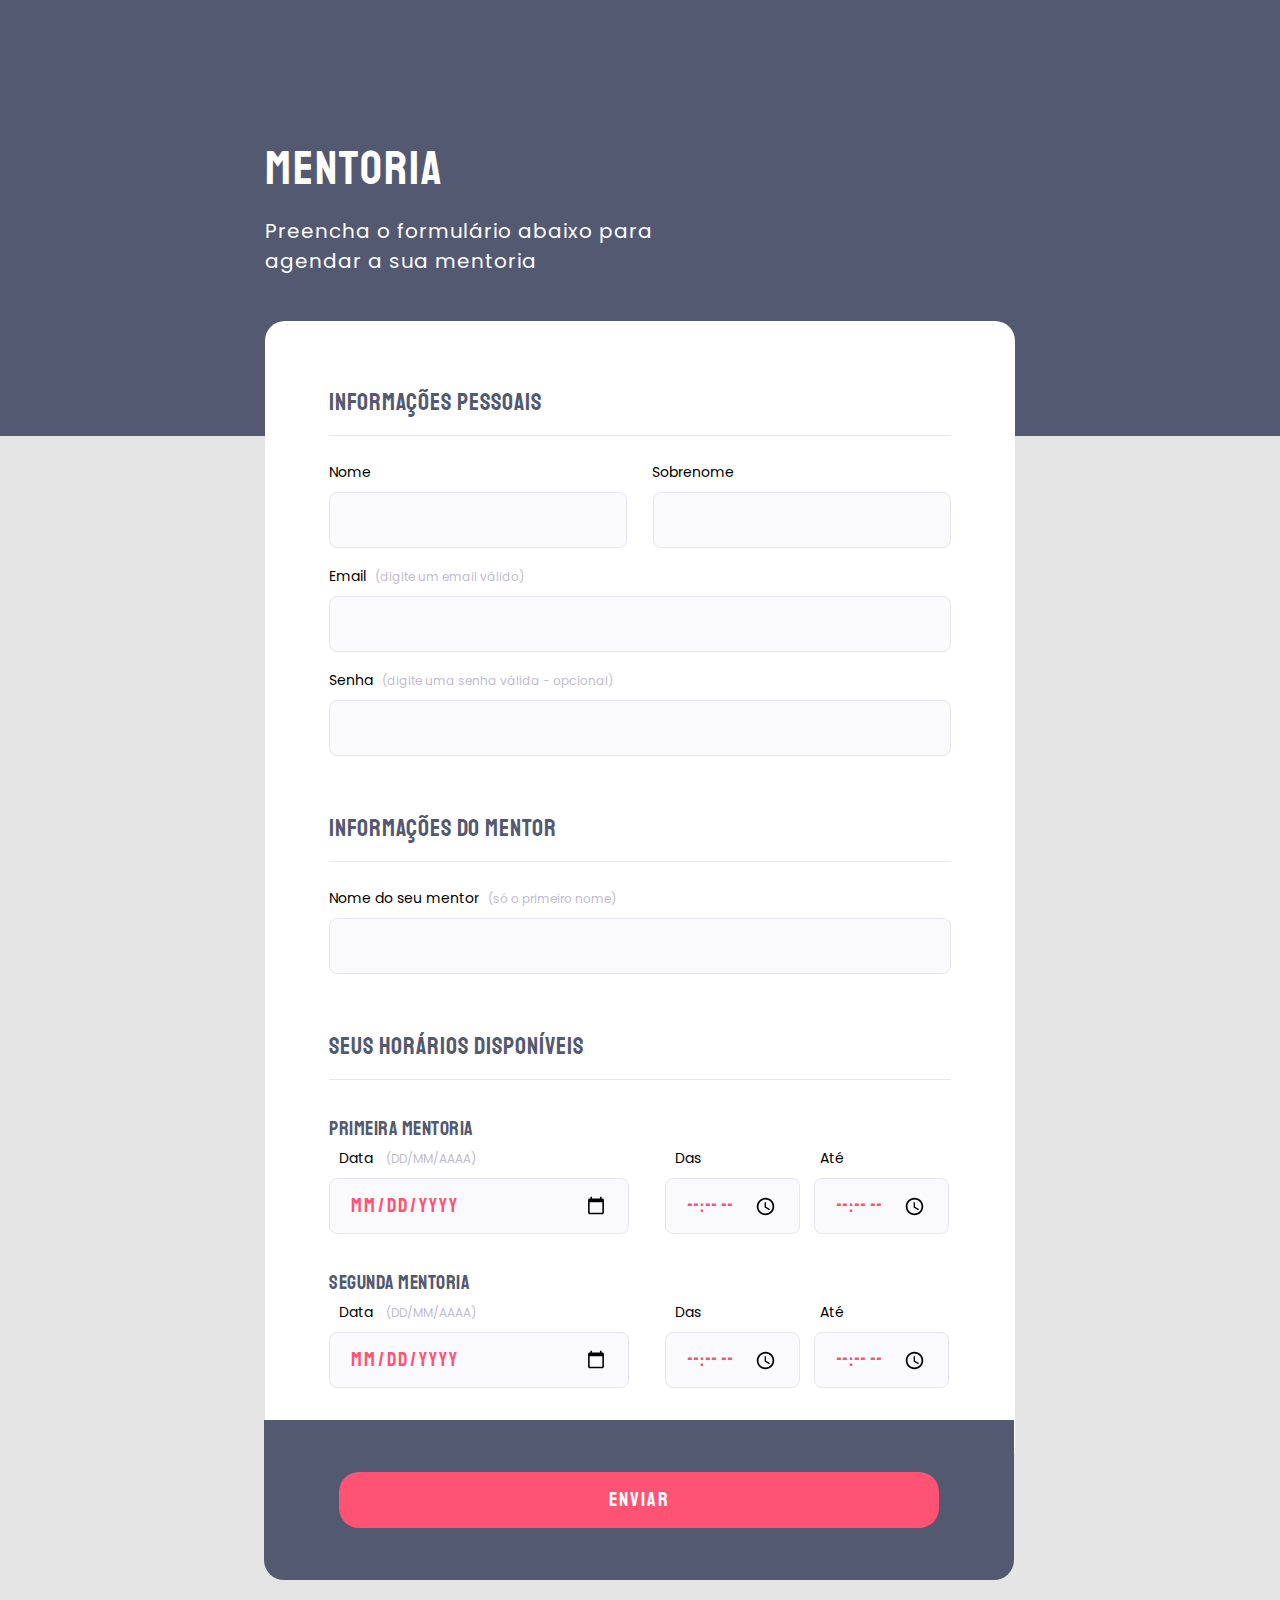
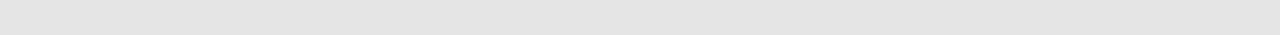
<file: index.html>
<!DOCTYPE html>
<html lang="pt-br">
  <head>
    <link rel="preconnect" href="https://fonts.googleapis.com">
    <link rel="preconnect" href="https://fonts.gstatic.com" crossorigin>
    
    <meta charset="UTF-8" />
    <meta name="viewport" content="width=device-width, initial-scale=1.0" />
    <title>Mentorship Form</title>

    <link rel="stylesheet" href="style.css" />

    <link href="https://fonts.googleapis.com/css2?family=Poppins&family=Staatliches&display=swap" rel="stylesheet">
  </head>

  <body>
    <div class="page">
    <header>
      <h1>Mentoria</h1>
      <h2>Preencha o formulário abaixo para agendar a sua mentoria</h2>
    </header>

      <form action="https://formsubmit.co/eduardorodrigues23@gmail.com" method="post">
        <fieldset>
          <legend>INFORMAÇÕES PESSOAIS</legend>
        </fieldset>

        <div class="input-wrapper1">
          <label class="lable-name" for="personalName">Nome</label>
          <label class="lable-surname" for="personalSurname">Sobrenome</label>
          <input class="input-name" type="text" id="personalName" name="Nome" required>
          <input class="input-surname" type="text" id="personalSurname" required>  
          <label class="lable-email" for="personalEmail">Email<span>(digite um email válido)</span></label>
          <input class="input-email" type="email" id="personalEmail" name="Email"  required>
          <label class="lable-password" for="personalPassword">Senha<span>(digite uma senha válida - opcional)</span></label>
          <input class="input-password" type="password" id="personalPassword" required>
        </div>

        <fieldset>
          <legend class="mentor-information">INFORMAÇÕES DO MENTOR</legend>
        </fieldset>

        <div class="input-wrapper2">
          <label class="lable-mentorName" for="mentorName">Nome do seu mentor<span>(só o primeiro nome)</span></label>
          <input class="input-mentorName" type="text" id="mentorName" <name="NomeDoMentor" autocomplete="none" required>

          <fieldset>
            <legend class="mySchedule">SEUS HORÁRIOS DISPONÍVEIS</legend>
          </fieldset>
  
          <div class="input-wrapper3">
            <p CLASS="firstMentorship">PRIMEIRA MENTORIA</p>
            <label class="lable-myScheduleDate" for="availableDate1">Data <span>(DD/MM/AAAA)</span></label>
            <label class="lable-myScheduleFrom" for="availableFrom1">Das</label>
            <label class="lable-myScheduleTo" for="availableTo1">Até</span></label><br>
            <input class="input-myScheduleDate" type="date" id="availableDate1" name="1ªMentoriaData" required>
            <input class="input-myScheduleFrom" type="time" id="availableFrom1" name="Das" required>
            <input class="input-myScheduleTo" type="time" id="availableTo1" name="Até" required>

            <p CLASS="secondMentorship">SEGUNDA MENTORIA</p>
            <label class="lable-myScheduleDate" for="availableDate2">Data <span>(DD/MM/AAAA)</span></label>
            <label class="lable-myScheduleFrom" for="availableFrom2">Das</label>
            <label class="lable-myScheduleTo" for="availableTo2">Até</span></label><br>
            <input class="input-myScheduleDate" type="date" id="availableDate2" name="2ªMentoriaData" required>
            <input class="input-myScheduleFrom" type="time" id="availableFrom2" name="Das" required> 
            <input class="input-myScheduleTo" type="time" id="availableTo2" name="Até" required>
            </div>

            <div class="footer">
              <input type="hidden" name="_captcha" value="false">
              <input type="hidden" name="_next" value="https://eduhrodrigues.github.io/MentorForm/obrigado.html">
              <button type="submit">
                Enviar
              </button>
              
            </div>
            <div class="page_padding_bottom"></div>
        </div>
            
      </form>
    </div>
  </body>
</html>
</file>
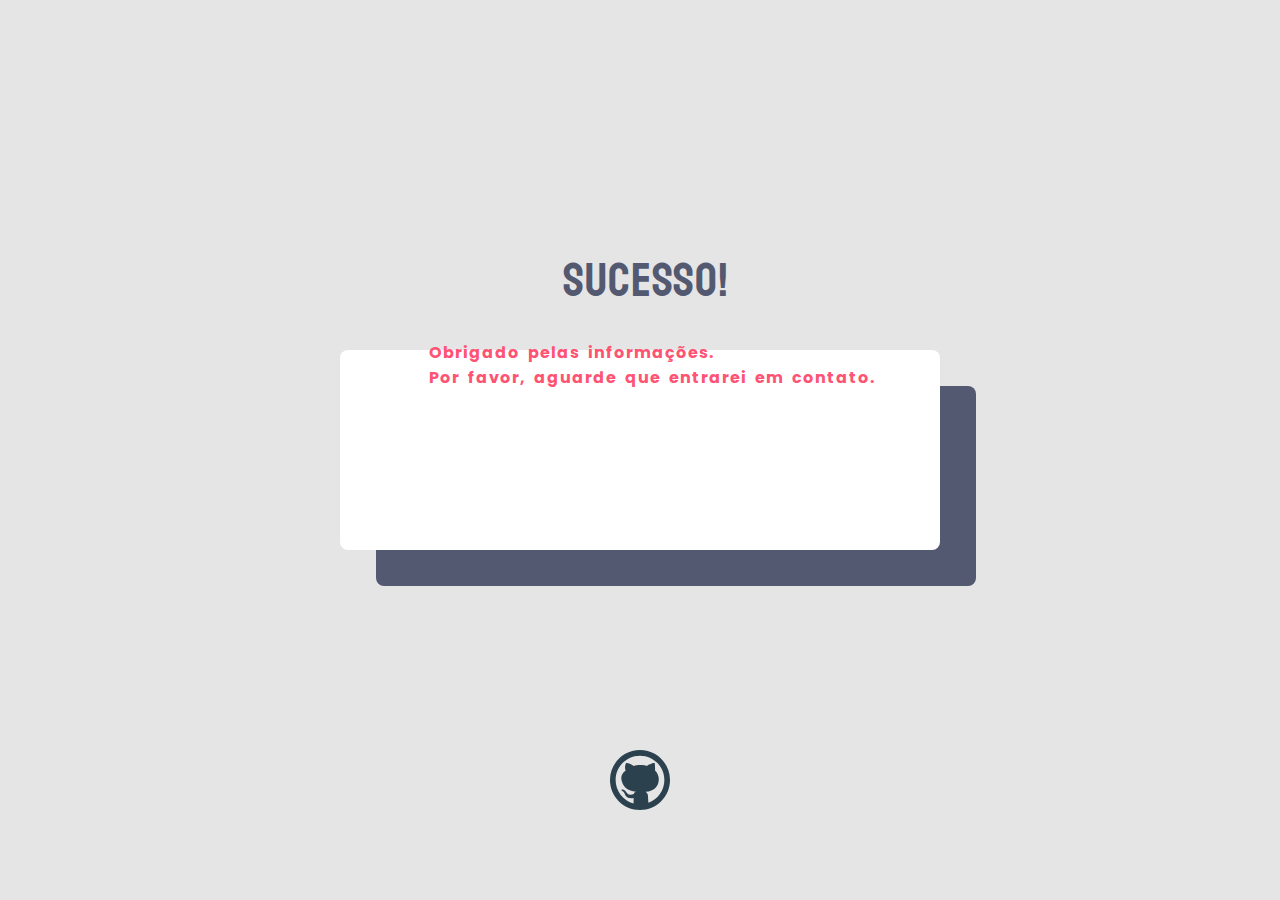
<file: obrigado.html>
<!DOCTYPE html>
<html lang="pt-br">
<head>
  <link rel="preconnect" href="https://fonts.googleapis.com">
  <link rel="preconnect" href="https://fonts.gstatic.com" crossorigin>

  <meta charset="UTF-8">
  <meta name="viewport" content="width=device-width, initial-scale=1.0">
  <title>Obrigado!</title>

  <link href="https://fonts.googleapis.com/css2?family=Poppins&family=Staatliches&display=swap" rel="stylesheet">

  <style>
    * {
      margin: 0;
      padding: 0;
    }

    body {
      display: flex;
      background-color: #E5E5E5;
      width: 100%;
      height: 100%;
    }

    body::before {
      content: "";
      position: absolute;
      top: 50%;
      left: 50%;
      margin-left: -300px;
      margin-top: -100px;
      width: 600px;
      height: 200px;
      background-color: #ffffff;
      border: 0px;
      border-radius: 8px;
      z-index: -1;
      box-shadow: 36px 36px #535971;;
    }

    h1 {
      letter-spacing: 1px;
      color: #535971;
      margin-left: 44%;
      margin-top: 250px;
      font-family: 'Staatliches';
      font-style: normal;
      font-weight: 400;
      font-size: 48px;
      line-height: 60px;
    }
    p {
      word-spacing: 4px;
      letter-spacing: 1px;
      color: #FF5374;
      margin-left: -300px;
      margin-top: 340px;
      font-size: 16px;
      line-height: 25px;
      font-weight: bold;
      font-family: 'Poppins';
    }

    div {
      position: absolute;
      display: flex;
      bottom: 70px;
      left: 390px;
      flex-direction: row;
      width: 600px;
    }

    img {
      position: absolute;
      left: 50%;
      margin-left: -30px;
      bottom: 10%;
      width: 60px;
      height: 60px;
      cursor: pointer;
    }

  </style>
</head>
<body>
  <h1>
    Sucesso!
  </h1>
  <p>
    Obrigado  pelas informações. <br>
    Por favor, aguarde que entrarei em contato.<br>
  </p>
  <a>
    <a href="https://github.com/EduhRodrigues/"><img src="images/github_icon.svg" alt=""></a>
  </div>

</body>
</html>
</file>
<file: style.css>
* {
  margin: 0;
  padding: 0;
  box-sizing: border-box;
}

body {
  background-color: #E5E5E5;
}

body::before{
  content: "";
  position: absolute;
  width: 100%;
  height: 436px;
  left: 0;
  top: 0;
  z-index: -1;
  background-color: #535971;
}

.page {
  width: 750px;
  margin: auto;
}

header {
  width: 417px;
  margin-top: 138px;
}

header h1 {
  letter-spacing: 2px;
  color: #FFFFFF;
  font-family: 'Staatliches', sans-serif;
  font-style: normal;
  font-weight: 400;
  font-size: 48px;
  line-height: 60px;
}

header h2 {
  letter-spacing: 1px;
  font-family: 'Poppins', sans-serif;
  font-style: normal;
  font-weight: 400;
  font-size: 20px;
  line-height: 30px;
  color: #ffffff;
  margin-top: 18px;
}

form {
  padding: 64px;
  background-color: #ffffff;
  margin-top: 45px;
  height: 1132px;
  border-radius: 20px 20px 0px 0px;
}

fieldset {
  border: none;
}

fieldset legend {
  letter-spacing: 1px;
  font-family: 'Staatliches', sans-serif;
  font-weight: 400;
  font-size: 24px;
  line-height: 34px;
  color: #535971;
  width: 100%;
  border-bottom: 1px solid #E6E6F0;
  padding-bottom: 16px;
}

div .input-wrapper2 {
  margin-top: 24px;
}

.input-wrapper1 label{
  margin-top: 16px;
  font-family: 'Poppins';
  font-style: normal;
  font-weight: 400;
  font-size: 14px;
  line-height: 24px;
}

.input-wrapper1 {
  margin-top: 24px;
  display: inline-block;
  flex-direction: column;
}

.input-wrapper1 input {
  background: #FAFAFC;
  border: 1px solid #E6E6F0;
  box-sizing: border-box;
  border-radius: 8px;
  width: 298px;
  height: 56px;
  margin-top: 8px;

  font-family: 'Staatliches';
  font-style: normal;
  font-weight: 400;
  font-size: 20px;
  line-height: 34px;
  color: #FF5374;
  padding-left: 18px;
  letter-spacing: 1px;
}

.input-wrapper1 input:valid {
  border: 1px solid #67ff53;
  color: #FF5374;
}
.input-wrapper1 input:hover {
  border: 1.5px solid #FF5374;
}

.input-wrapper2 input:valid {
  border: 1px solid #67ff53;
  color: #FF5374;
}
.input-wrapper2 input:hover {
  border: 1.5px solid #FF5374;
}

.input-wrapper3 input:valid {
  border: 1px solid #67ff53;
  color: #FF5374;
}
/*.input-wrapper3 input:hover {
  border: 1.5px solid #FF5374;
}*/



.lable-nome {
  margin-top: 8px;
}

.lable-surname {
  margin-left: 44.5%;
}

.input-name {
  margin-right: 22px;
}

.lable-email {
  display: block;
}

.input-wrapper1 .input-email {
  width: 100%;
}

span {
  font-family: 'Poppins';
  font-style: normal;
  font-weight: 400;
  font-size: 12px;
  line-height: 20px;
  color:#C1BCCC;
  margin-left: 9px;
}

span:hover {
  color:#666369;
}

.lable-password {
  display: block;
  margin-top: 16px;
}

.input-wrapper1 .input-password {
  width: 100%;
  margin-bottom: 55px;
  letter-spacing: 10px;
  font-size: 36px
}

.input-wrapper2 label{
  margin-top: 24px;
  font-family: 'Poppins';
  font-style: normal;
  font-weight: 400;
  font-size: 14px;
  line-height: 24px;
}

.input-wrapper2 input {
  background: #FAFAFC;
  border: 1px solid #E6E6F0;
  box-sizing: border-box;
  border-radius: 8px;
  width: 100%;
  height: 56px;
  margin-top: 8px;
  margin-bottom: 55px;
  font-family: 'Staatliches';
  font-style: normal;
  font-weight: 400;
  font-size: 20px;
  line-height: 34px;
  color: #FF5374;
  padding-left: 18px;
  letter-spacing: 1px;
}

p {
  letter-spacing: .5px;
}

p.firstMentorship {
  margin-top: 32px;
  font-family: 'Staatliches';
  font-style: normal;
  font-weight: 400;
  font-size: 20px;
  line-height: 34px;
  color: #535971;
}

.input-wrapper3 lable {
  display: inline-block;
}

.lable-myScheduleDate {
  margin-top: 8px;
  padding-left: 10px ;
 }

.lable-myScheduleFrom {
  margin-left: 195px;
 }

.lable-myScheduleTo {
  margin-left: 115px;
 }

.input-wrapper3 input {
  display: inline-block;
  margin-bottom: 32px;
  letter-spacing: 2px;
  padding-left: 20px;
  padding-right: 20px;
}

.input-wrapper3 .input-myScheduleDate {
  width: 300px;
  margin-right: 32px;
 }
 
 .input-wrapper3 .input-myScheduleFrom {
  width: 135px;
  margin-right: 10px;
 }
 
 .input-wrapper3 .input-myScheduleTo {
   width: 135px;
 }

 p.secondMentorship {
   font-family: 'Staatliches';
   font-style: normal;
   font-weight: 400;
   font-size: 20px;
   line-height: 34px;
   color: #535971;
 }

 div .footer {
  display: flex;
  align-content: center;
  width: 750px;
  height: 160px;
  background: #535971;
  border-radius: 0px 0px 20px 20px;
  margin-left: -65px;
  flex-direction: column;
  justify-content: center;
  align-items: center;
  border-bottom: 10px;
}

button {
  width: 600px;
  height: 56px;
  background: #FF5374;
  border-radius: 20px;
  border: none;
  cursor: pointer;
  letter-spacing: 2px;

  font-family: 'Staatliches';
  color: #FFFFFF;
  font-weight: 400;
  font-size: 20px;
  line-height: 26px;
}

div.page_padding_bottom {
  margin-left: 50%;
  width: 1px;
  height: 55px;
}

@media only screen and (max-width: 770px) {
  h1, h2 {
    margin-left: 20px;
  }
  body::before {
    width: 750px;
    height: 500px;
  }
  form {
    display: flex;
    padding: 20px;
    background-color: #ffffff;
    margin-top: 20px;
    height: 1200px;
    border-radius: 20px 20px 0px 0px;
    flex-direction: column;
    justify-content: center;
    flex-wrap: nowrap;
}
  header {
    margin-top: 70px;
  }
  .input-wrapper1 input {
    width: 294px;
    padding-top: 2px;
  }
  div.page_padding_bottom {
    height: 2px;
  }
  button {
    width: 400px;
    height: 60px;
  }

  div.footer {
    border-radius: 0px 0px 30px 30px;
  }

  .input-wrapper1 label {
    margin-top: 20px;
  }
}
</file>
